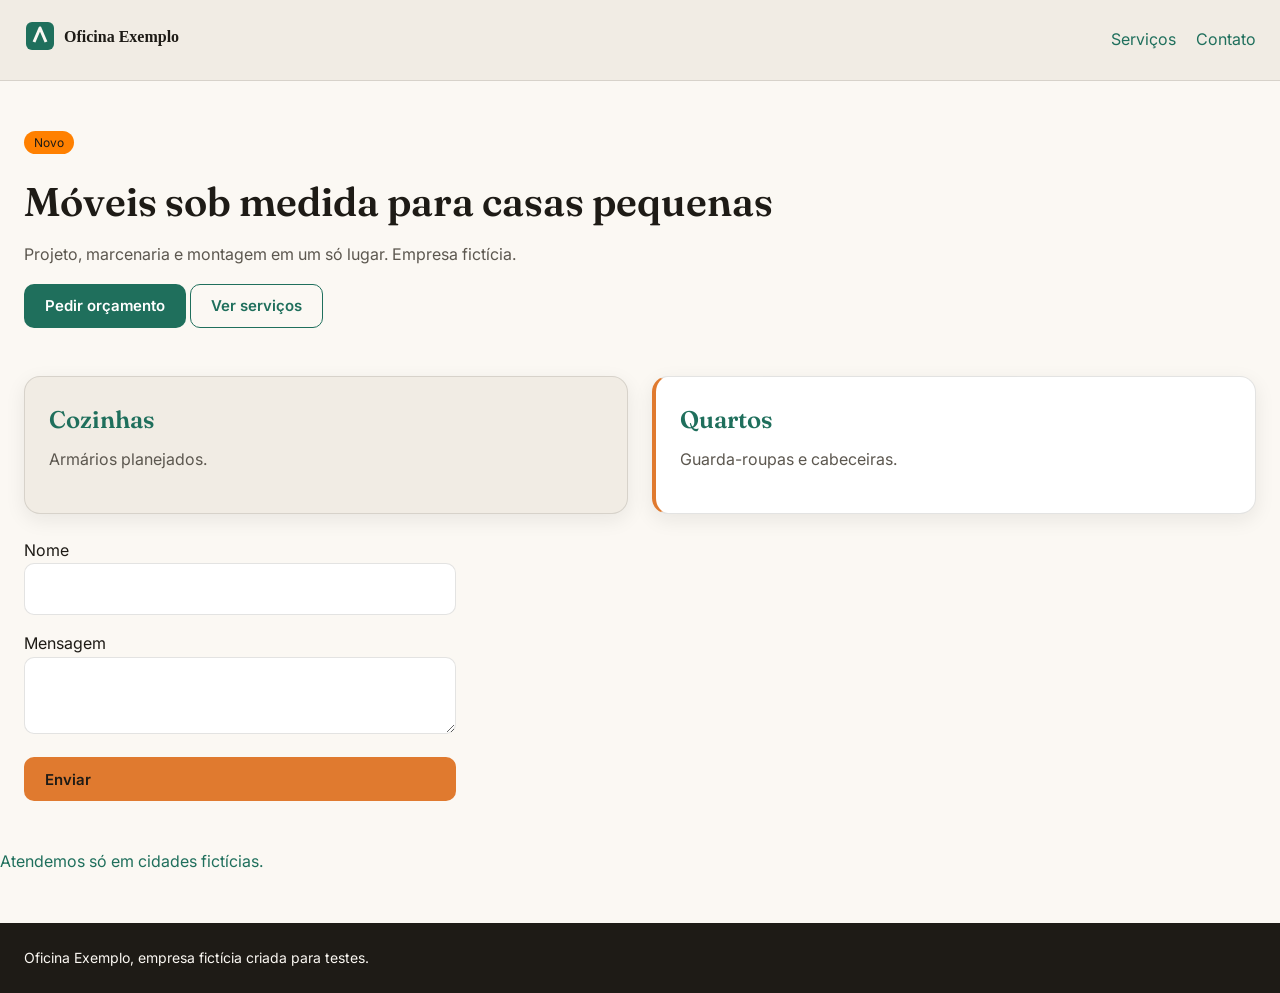
<file: plugins/design-system-studio/skills/extrair-design-system/exemplos/site-exemplo/index.html>
<!doctype html>
<html lang="pt-BR">
<head>
<meta charset="utf-8">
<meta name="viewport" content="width=device-width, initial-scale=1">
<title>Oficina Exemplo | Móveis sob medida (site fictício)</title>
<meta name="description" content="Site fictício usado nos testes do design-system-studio.">
<meta property="og:site_name" content="Oficina Exemplo">
<meta property="og:image" content="img/og.png">
<meta name="theme-color" content="#1F6F5C">
<link rel="icon" href="favicon.svg" type="image/svg+xml">
<link rel="apple-touch-icon" href="img/apple-touch-icon.png" sizes="180x180">
<link rel="preconnect" href="https://fonts.googleapis.com">
<link rel="stylesheet" href="https://fonts.googleapis.com/css2?family=Fraunces:wght@600&family=Inter:wght@400;600&display=swap">
<link rel="stylesheet" href="css/estilo.css">
<style>
  .selo { display: inline-block; padding: 2px 10px; border-radius: 999px; background: hsl(30, 100%, 50%); color: #1E1B16; font-size: 0.75rem; }
  .cartao-destaque { background: hsl(0 0% 100%); border-left: 4px solid rgb(224, 122, 47); }
</style>
<script>
  // O extrator nunca executa JavaScript: esta cor não pode aparecer na paleta.
  document.documentElement.style.setProperty("--so-com-js", "#ABCDEF");
</script>
</head>
<body>
<header class="site-header">
  <a class="marca" href="/"><img class="logo" src="img/logo.svg" alt="Oficina Exemplo" width="190" height="40"></a>
  <nav aria-label="Principal"><a href="#servicos">Serviços</a> <a href="#contato">Contato</a></nav>
</header>
<main>
  <section class="hero">
    <span class="selo">Novo</span>
    <h1>Móveis sob medida para casas pequenas</h1>
    <p>Projeto, marcenaria e montagem em um só lugar. Empresa fictícia.</p>
    <a class="btn btn-primario" href="#contato">Pedir orçamento</a>
    <a class="btn btn-secundario" href="#servicos">Ver serviços</a>
  </section>
  <section id="servicos" class="grade">
    <article class="card"><h2 class="card-titulo">Cozinhas</h2><p>Armários planejados.</p></article>
    <article class="card cartao-destaque"><h2 class="card-titulo">Quartos</h2><p>Guarda-roupas e cabeceiras.</p></article>
  </section>
  <form id="contato" class="formulario">
    <label>Nome <input class="campo" type="text" name="nome"></label>
    <label>Mensagem <textarea class="campo" name="mensagem"></textarea></label>
    <button class="btn btn-destaque" type="submit">Enviar</button>
  </form>
  <p style="color: rgb(31 111 92); margin-top: 24px">Atendemos só em cidades fictícias.</p>
</main>
<footer class="rodape">Oficina Exemplo, empresa fictícia criada para testes.</footer>
</body>
</html>
</file>
<file: plugins/design-system-studio/skills/extrair-design-system/exemplos/site-exemplo/css/estilo.css>
@import "base.css";

a { color: var(--cor-marca); text-decoration: underline; text-underline-offset: 3px; }
a:hover { color: var(--cor-marca-escura); }

.site-header { display: flex; align-items: center; justify-content: space-between; padding: 16px 24px; background: var(--cor-superficie); border-bottom: 1px solid var(--cor-linha); }
.site-header nav a { margin-left: 16px; text-decoration: none; }

.hero { padding: 48px 24px; }
.grade { display: grid; gap: 24px; grid-template-columns: repeat(auto-fit, minmax(240px, 1fr)); padding: 0 24px; }

.btn { display: inline-flex; align-items: center; height: 44px; padding: 0 20px; border-radius: var(--raio); border: 1px solid transparent; font: 600 15px/1 var(--fonte-texto); text-decoration: none; cursor: pointer; }
.btn-primario { background: var(--cor-marca); color: #FFFFFF; }
.btn-primario:hover { background: var(--cor-marca-escura); }
.btn-secundario { background: transparent; color: var(--cor-marca); border-color: var(--cor-marca); }
.btn-destaque { background: var(--cor-acento); color: var(--cor-texto); }

.card { background: var(--cor-superficie); border: 1px solid var(--cor-linha); border-radius: var(--raio-grande); padding: 24px; box-shadow: var(--sombra); }
.card-titulo { color: var(--cor-marca); margin: 0 0 8px; }

.formulario { display: grid; gap: 16px; max-width: 480px; padding: 24px; }
.campo { width: 100%; padding: 12px; border: 1px solid var(--cor-linha); border-radius: var(--raio); background: #FFFFFF; color: var(--cor-texto); font: inherit; }
.campo:focus { outline: 2px solid var(--cor-marca); outline-offset: 2px; }

.rodape { margin-top: 48px; padding: 24px; background: var(--cor-texto); color: var(--cor-fundo); font-size: 14px; }

@media (max-width: 600px) {
  .hero { padding: 32px 16px; }
  h1 { font-size: 2rem; }
  .btn { width: 100%; justify-content: center; }
}
</file>
